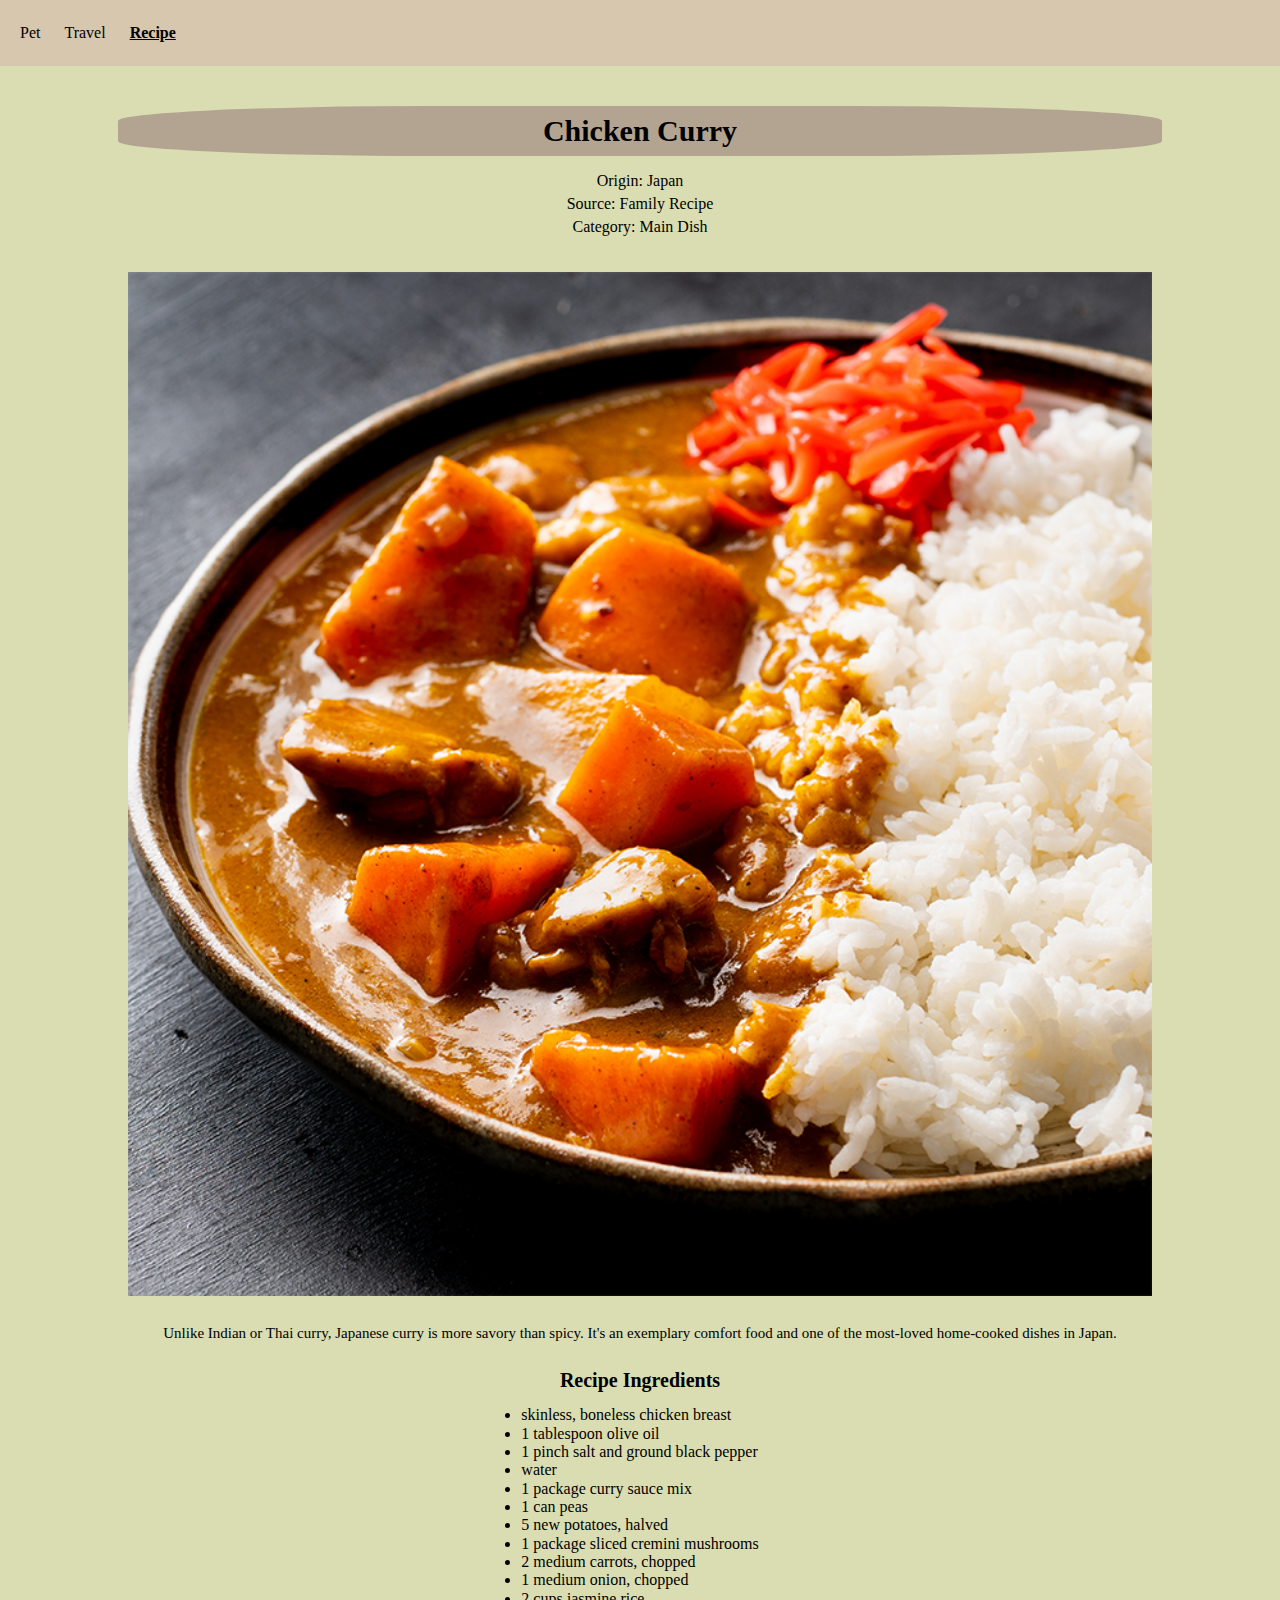
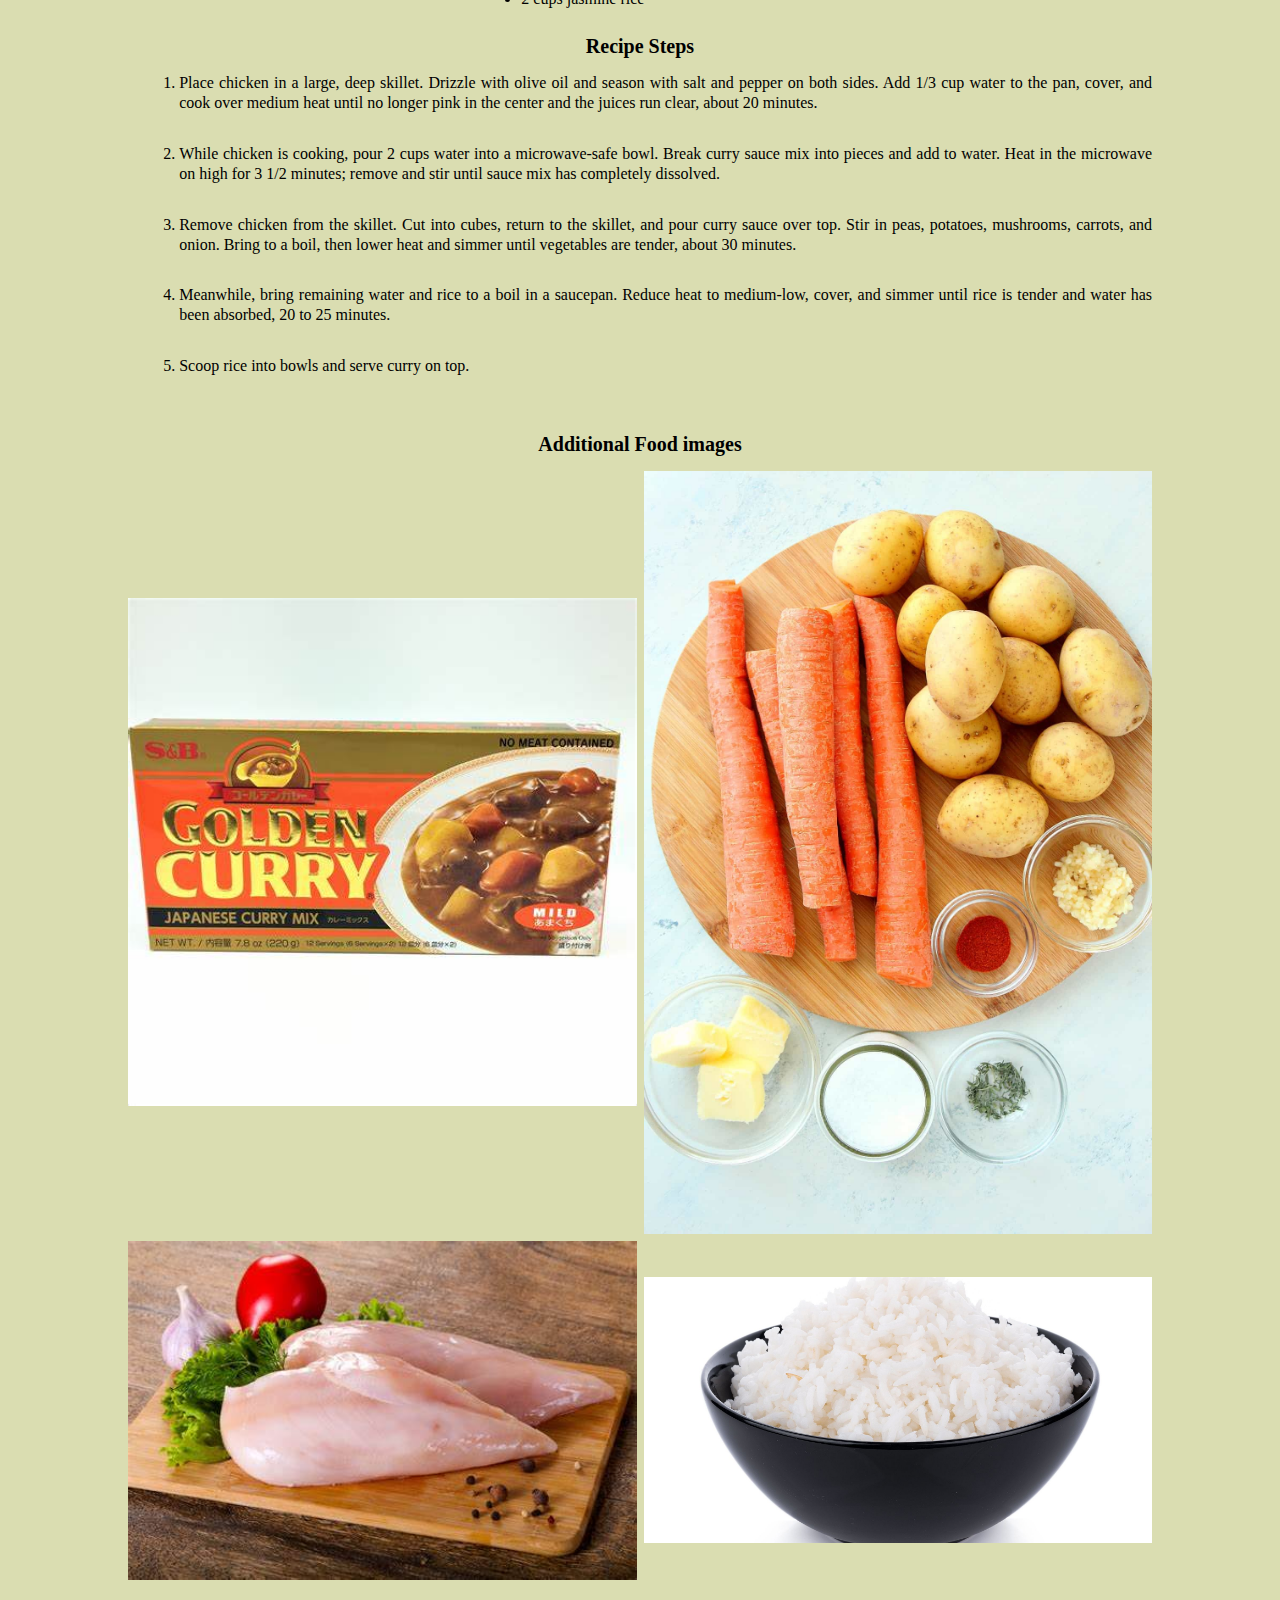
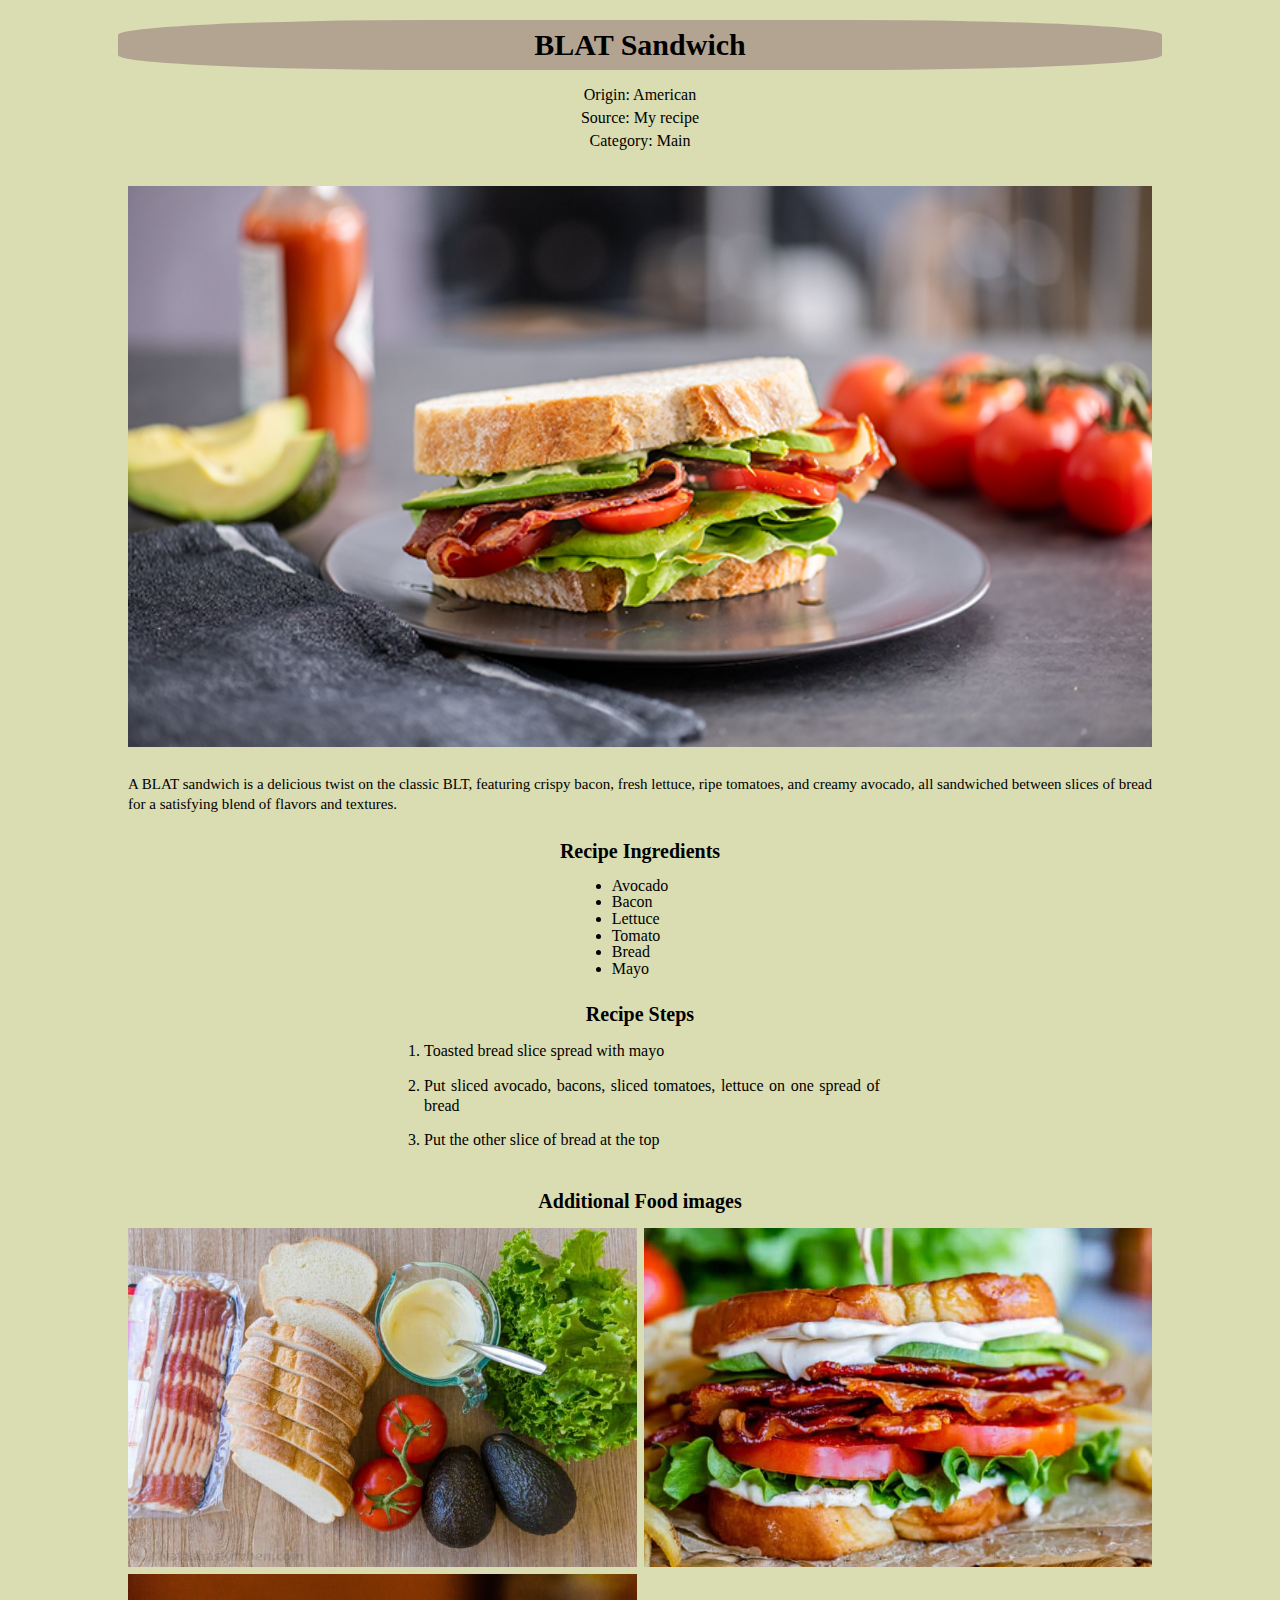
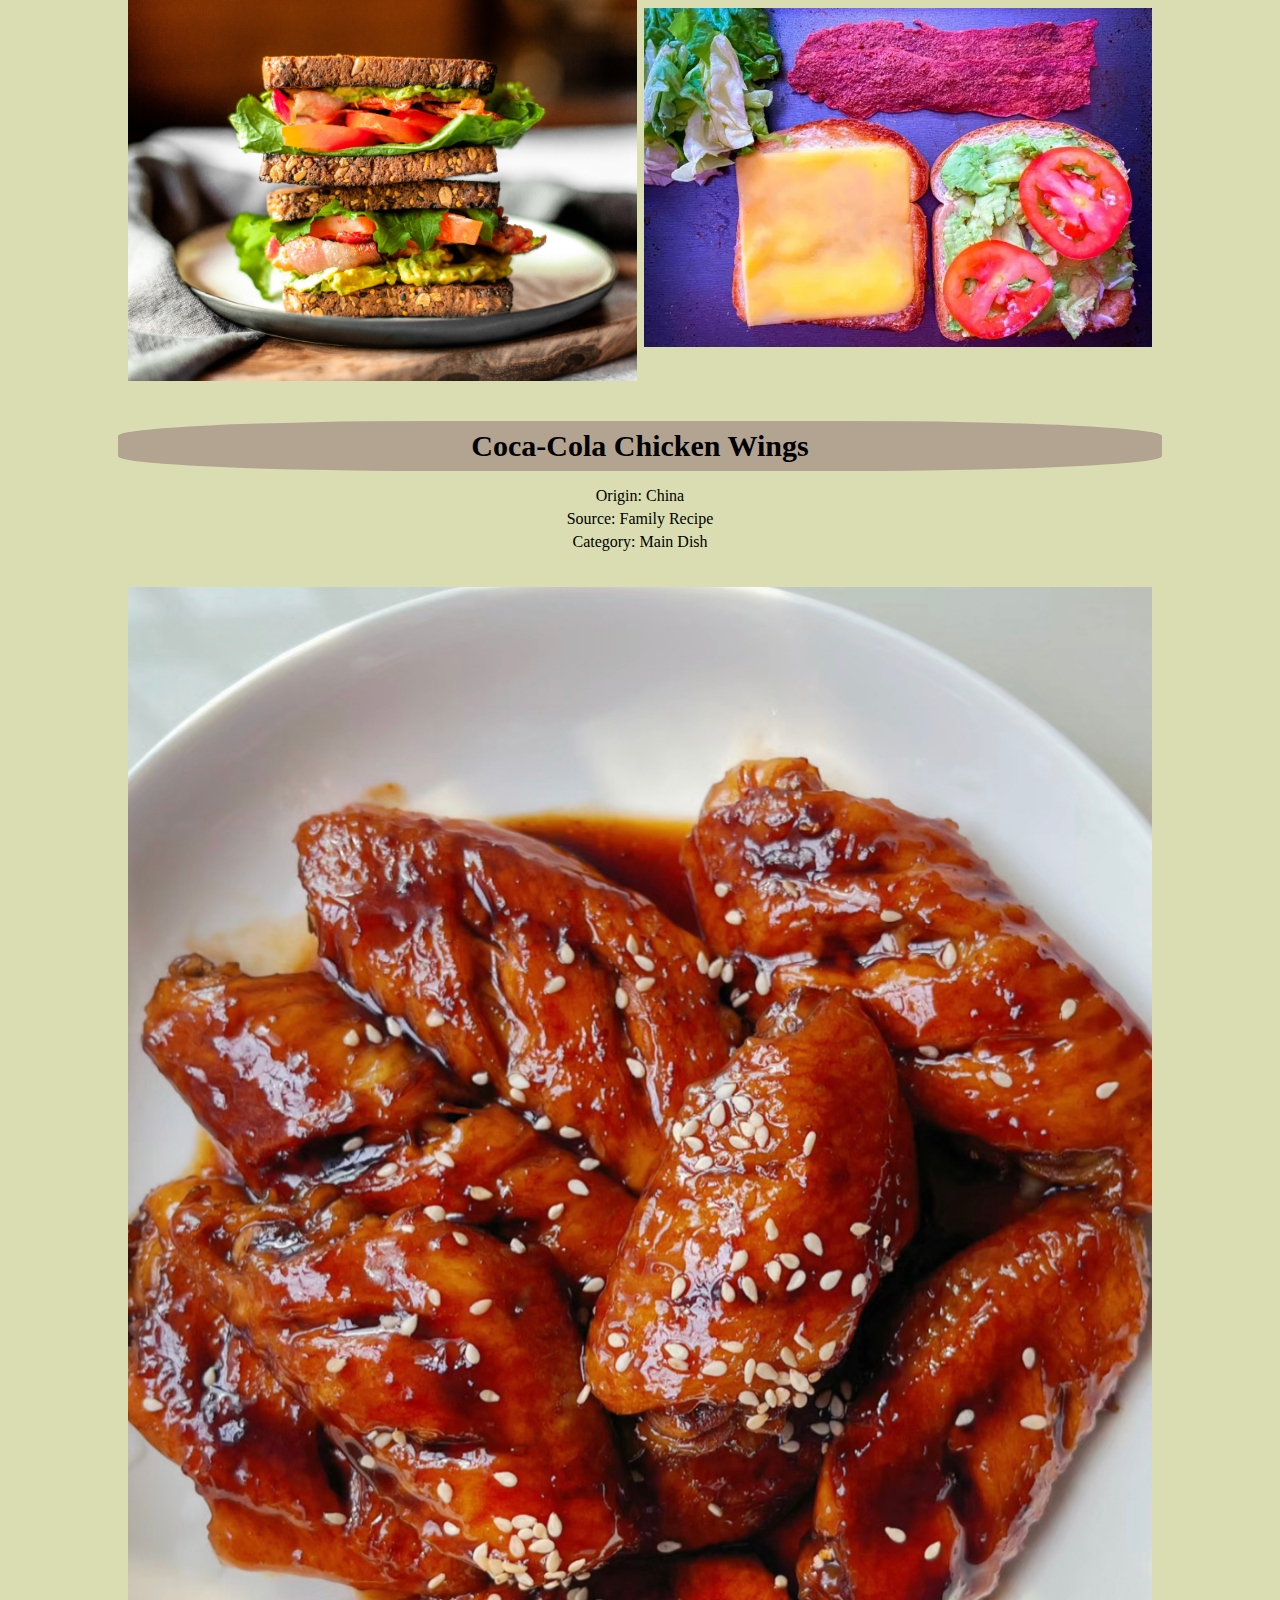
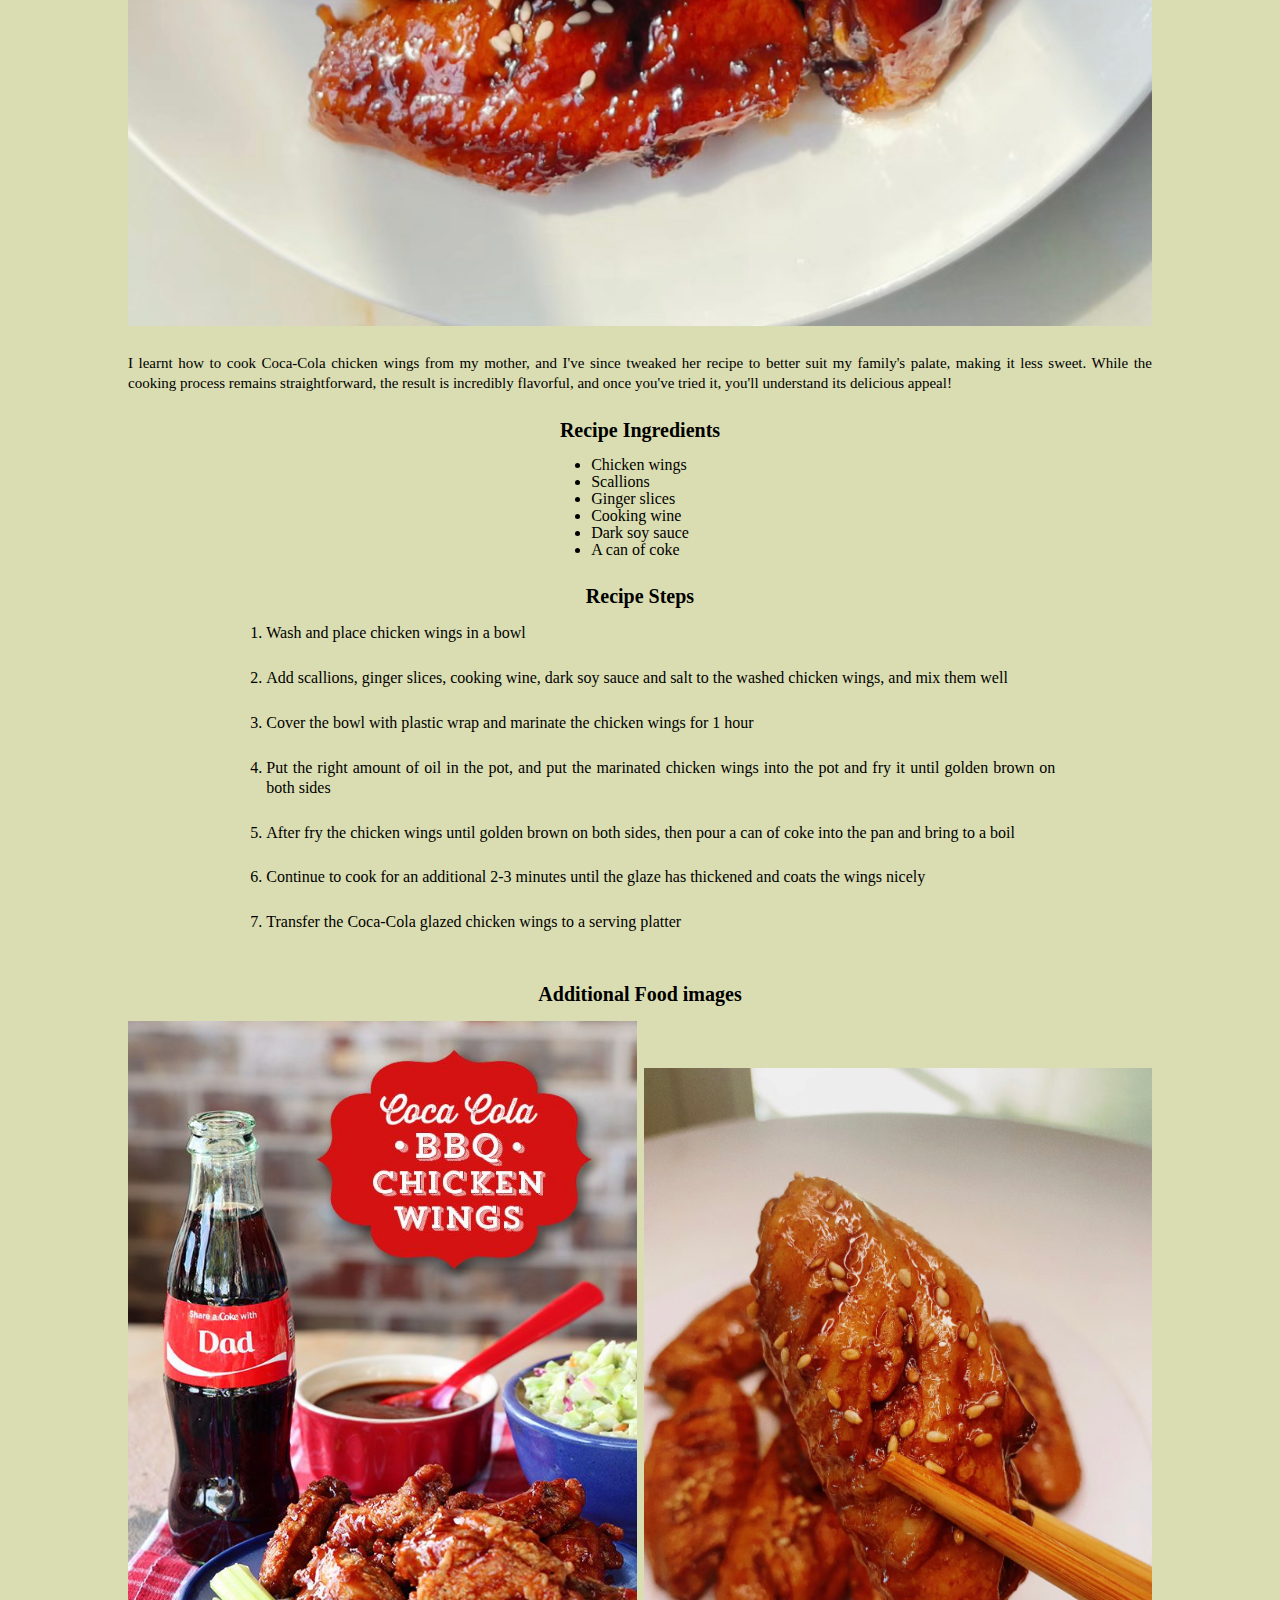
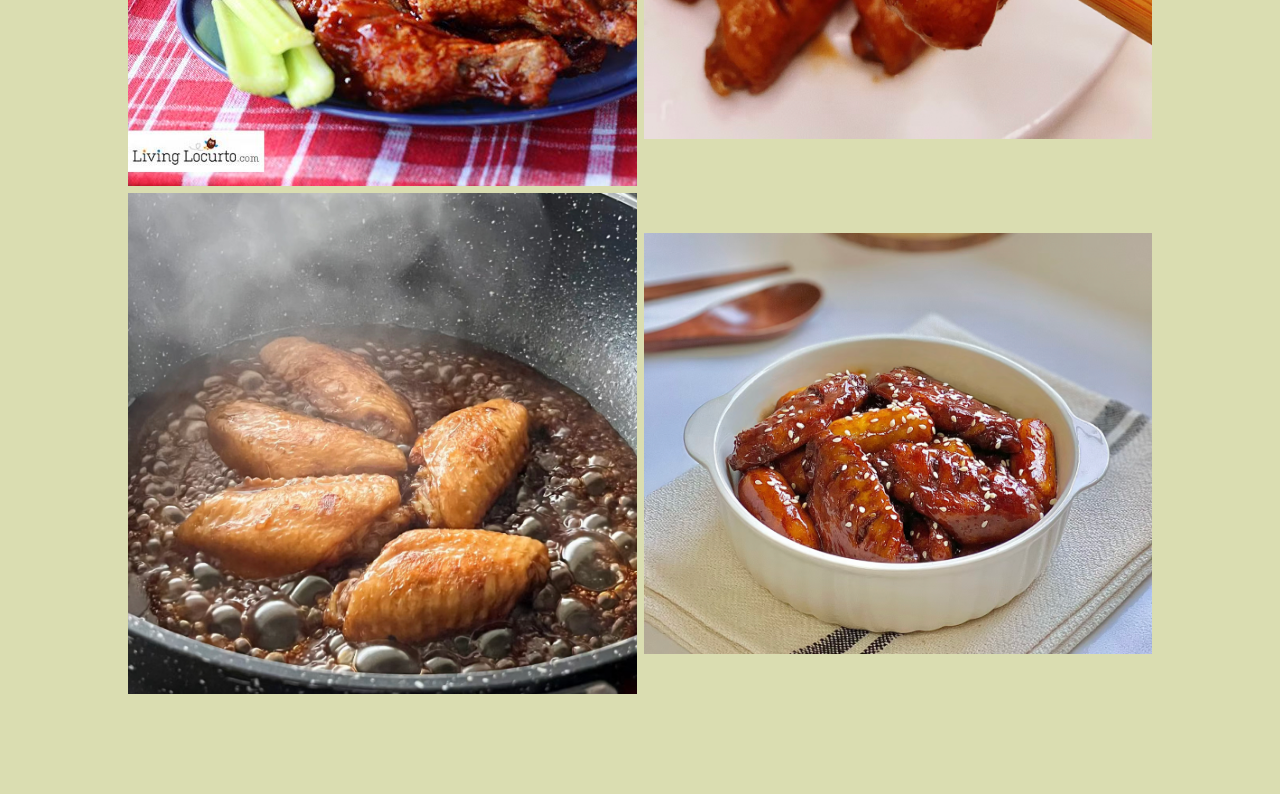
<file: recipes.html>
<!DOCTYPE html>
<html lang="en">
<head>
    <meta charset="UTF-8">
    <meta name="viewport" content="width=device-width, initial-scale=1.0">
    <link rel="stylesheet" href="css/html5reset.css">
    <link rel="stylesheet" href="css/style.css">
    <title>Recipes</title>
</head>
<body>
    <div id = 'skip'><a href = "#main">Skip to Main Content</a></div>

   
    <main id = 'main'>
        <nav>
            <ul>
                <li><a href = "index.html">Pet</a></li>
                <li><a href = "travel.html">Travel</a></li>
                <li class = 'currentpage'><a href = "recipes.html">Recipe</a></li>
            </ul>
        </nav>

    <div class = 'container'>
        <h2>Chicken Curry</h2>
        <span>Origin: Japan</span>
        <span>Source: Family Recipe</span>
        <span>Category: Main Dish</span>

        <img class = 'banner' src="images/Japanese Chicken Curry.jpg" width = "400" alt="Japanese Chicken Curry">
        <p>Unlike Indian or Thai curry, Japanese curry is more savory than spicy. It's an exemplary comfort food and one of the most-loved home-cooked dishes in Japan.</p>
        <h3>Recipe Ingredients</h3>
        <ul>
            <li>skinless, boneless chicken breast</li>
            <li>1 tablespoon olive oil</li>
            <li>1 pinch salt and ground black pepper</li>
            <li>water</li>
            <li>1 package curry sauce mix</li>
            <li>1 can peas</li>
            <li>5 new potatoes, halved</li>
            <li>1 package sliced cremini mushrooms</li>
            <li>2 medium carrots, chopped</li>
            <li>1 medium onion, chopped</li>
            <li>2 cups jasmine rice</li>
        </ul>

        <h3>Recipe Steps</h3> 
        <ol>
            <li>Place chicken in a large, deep skillet. Drizzle with olive oil and season with salt and pepper on both sides. Add 1/3 cup water to the pan, cover, and cook over medium heat until no longer pink in the center and the juices run clear, about 20 minutes.</li>
            <li>While chicken is cooking, pour 2 cups water into a microwave-safe bowl. Break curry sauce mix into pieces and add to water. Heat in the microwave on high for 3 1/2 minutes; remove and stir until sauce mix has completely dissolved.</li>
            <li>Remove chicken from the skillet. Cut into cubes, return to the skillet, and pour curry sauce over top. Stir in peas, potatoes, mushrooms, carrots, and onion. Bring to a boil, then lower heat and simmer until vegetables are tender, about 30 minutes.</li>
            <li>Meanwhile, bring remaining water and rice to a boil in a saucepan. Reduce heat to medium-low, cover, and simmer until rice is tender and water has been absorbed, 20 to 25 minutes.</li>
            <li>Scoop rice into bowls and serve curry on top.</li>
        </ol>

        <h3>Additional Food images</h3>
        <img src="images/curry sauce.jpeg" width = "200" alt="Curry sauce">
        <img src="images/roasted-potatoes-and-carrots-ingredients.jpg" width = "200" alt="carrot and potato">
        <img src="images/raw chicken breast.jpeg" width = "200" alt="Raw chicken breast">
        <img src="images/rice.jpeg" width = "200" alt="rice">
        <!-- Zhehong Wu -->
    </div>

    <div class = 'container'>
        <h2>BLAT Sandwich</h2>
        <span>Origin: American</span>
        <span>Source: My recipe</span>
        <span>Category: Main</span>

        <img class = 'banner' src="images/blat_main.png" width = "400" alt="BLAT Sandwich">
        <p>A BLAT sandwich is a delicious twist on the classic BLT, featuring crispy bacon, fresh lettuce, ripe tomatoes, and creamy avocado, all sandwiched between slices of bread for a satisfying blend of flavors and textures.</p>
        <h3>Recipe Ingredients</h3>
        <ul>
            <li>Avocado</li>
            <li>Bacon</li>
            <li>Lettuce</li>
            <li>Tomato</li>
            <li>Bread</li>
            <li>Mayo</li>
        </ul>

        <h3>Recipe Steps</h3> 
        <ol>
            <li>Toasted bread slice spread with mayo</li>
            <li>Put sliced avocado, bacons, sliced tomatoes, lettuce on one spread of bread</li>
            <li>Put the other slice of bread at the top</li>
        </ol>

        <h3>Additional Food images</h3>
        <img src="images/ingredients.jpg" width = "200" alt="Ingredients of BLAT sandwich">
        <img src="images/blat_2.jpg" width = "200" alt="A BLAT sandwich is placed on a dish.">
        <img src="images/blat_3.jpg" width = "200" alt="A BLAT sandwich is made with multigrain bread.">
        <img src="images/BLAT-SANDWICH-BREAKDOWN-NAUGHTY-KITCHEN.webp" width = "200" alt="the ingredients of a BLAT sandwich.">
        <!-- Yiran Zheng -->
    </div>

    <div class = 'container'>
        <h2>Coca-Cola Chicken Wings</h2>
        <span>Origin: China</span>
        <span>Source: Family Recipe</span>
        <span>Category: Main Dish</span>

        <img class = 'banner' src="images/coca_cola_chicken_wings.jpg" width = "400" alt="coca cola chicken wings">
        <p>I learnt how to cook Coca-Cola chicken wings from my mother, and I've since tweaked her recipe to better suit my family's palate, making it less sweet. While the cooking process remains straightforward, the result is incredibly flavorful, and once you've tried it, you'll understand its delicious appeal!</p>
        <h3>Recipe Ingredients</h3>
        <ul>
            <li>Chicken wings</li>
            <li>Scallions</li>
            <li>Ginger slices</li>
            <li>Cooking wine</li>
            <li>Dark soy sauce</li>
            <li>A can of coke</li>
        </ul>

        <h3>Recipe Steps</h3> 
        <ol>
            <li>Wash and place chicken wings in a bowl</li>
            <li>Add scallions, ginger slices, cooking wine, dark soy sauce and salt to the washed chicken wings, and mix them well</li>
            <li>Cover the bowl with plastic wrap and marinate the chicken wings for 1 hour</li>
            <li>Put the right amount of oil in the pot, and put the marinated chicken wings into the pot and fry it until golden brown on both sides</li>
            <li>After fry the chicken wings until golden brown on both sides, then pour a can of coke into the pan and bring to a boil</li>
            <li>Continue to cook for an additional 2-3 minutes until the glaze has thickened and coats the wings nicely</li> 
            <li>Transfer the Coca-Cola glazed chicken wings to a serving platter</li>
        </ol>

        <h3>Additional Food images</h3>
        <img src="images/cokewing.jpg" width = "200" alt="Coca-cola chicken wings ad">
        <img src="images/chicken_wings_chopsticks.jpg" width = "200" alt="A chicken wing picked up by chopsticks">
        <img src="images/boils_in_coke.jpg" width = "200" alt="Chicken wings boiled in coke">
        <img src="images/chicken-wings_and_rice_cake.jpg" width = "200" alt="Coca-cola chicken wings served with rice cake">
        <!-- Sisi Chen -->
    </div>
    </main>
</body>
</html>
</file>
<file: css/style.css>
body {
  background-color: #DADDB1;
  margin-bottom: 100px;
}

#skip a {
  background: white;
  left: 0;
  padding: 6px;
  position: fixed;
  top: -50px;
  -webkit-transition: top 1s ease-out;
  transition: top 1s ease-out;
  z-index: 1;
}

#skip a:focus {
  top: 0;
}

ul li a{
  color: black;
  text-decoration: none;
}

.currentpage {
  font-weight: bold;
  text-decoration: underline;
}


nav{
  background-color: #D6C7AE;
  padding: 25px 0; 
  text-align: left;
}

nav li{
  display:inline;
  padding-left: 20px;
}

.container {
  display: grid;
  grid-template-columns: 1fr 1fr;
  grid-gap: 7px;
  padding-left: 10%;
  padding-right: 10%;
  justify-items: center;
  align-items: center;
}

.container > :not(img) {
  grid-column: span 2;
}

.container img{
  width: 100%;
  height: auto;
  align-items: center;
}

.container video {
  width: 100%;
  height: auto;
  object-fit: cover;
}

.container > h2 + img {
  grid-column: span 2;
  height: 300px;
  width: auto;
  justify-content: center;
}

h2 {
  background-color: #B3A492;
  width: 100%;
  text-align: center;
  padding: 10px;
  margin-top: 40px;
  margin-bottom: 10px;
  font-size: 30px;
  border-radius: 30%;
}

h3 {
  margin-top: 20px;
  margin-bottom: 10px;
  font-size: 20px;
  text-align: center;
  border-top: 10px;
}

.banner {
  grid-column: span 2;
  width: 100%;
  padding: 10px;
  justify-content: center;
  margin-top: 20px;
}

p {
  text-align: justify;
  font-size: 15px;
  line-height: 20px;
  margin-top: 1%;
}

ol li {
  text-align: justify;
  margin-left: 5%;
  line-height: 20px;
  margin-bottom: 3%;
}

ul li {
  margin-bottom: 1%;
}
</file>
